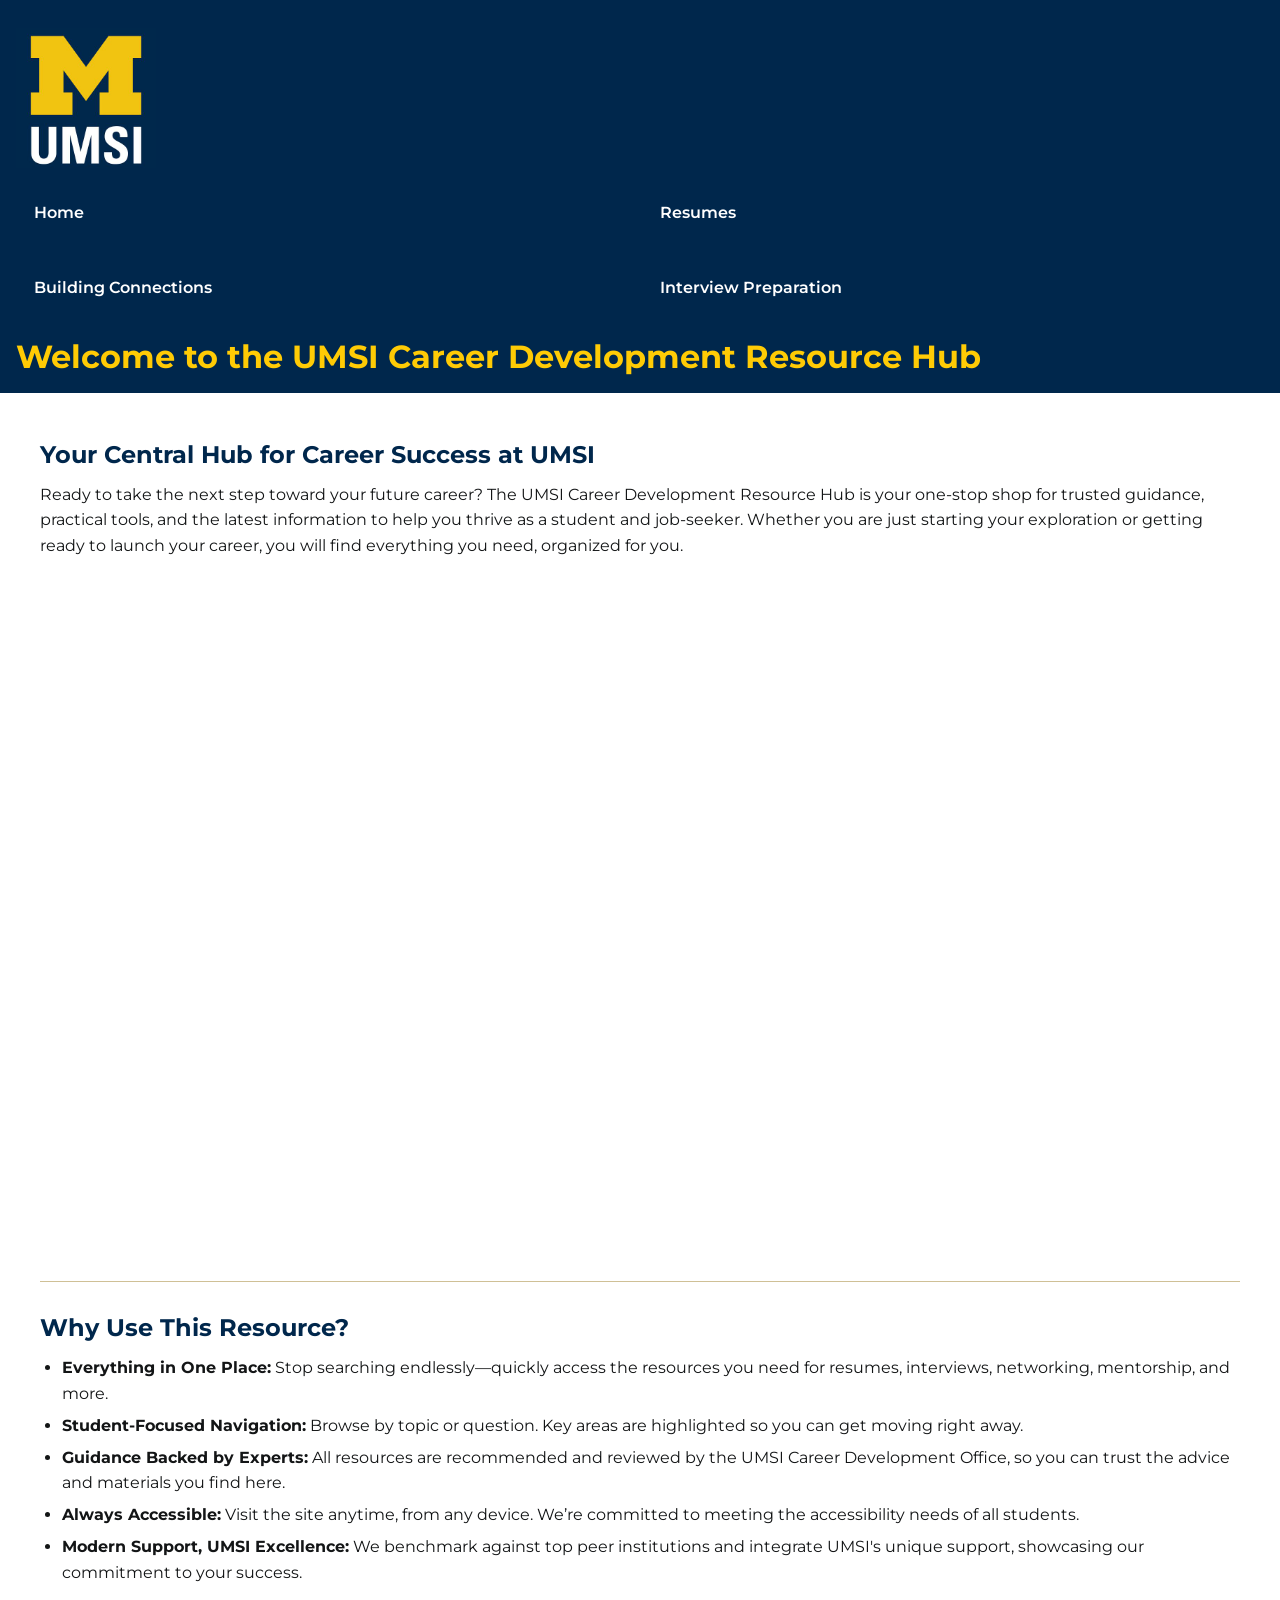
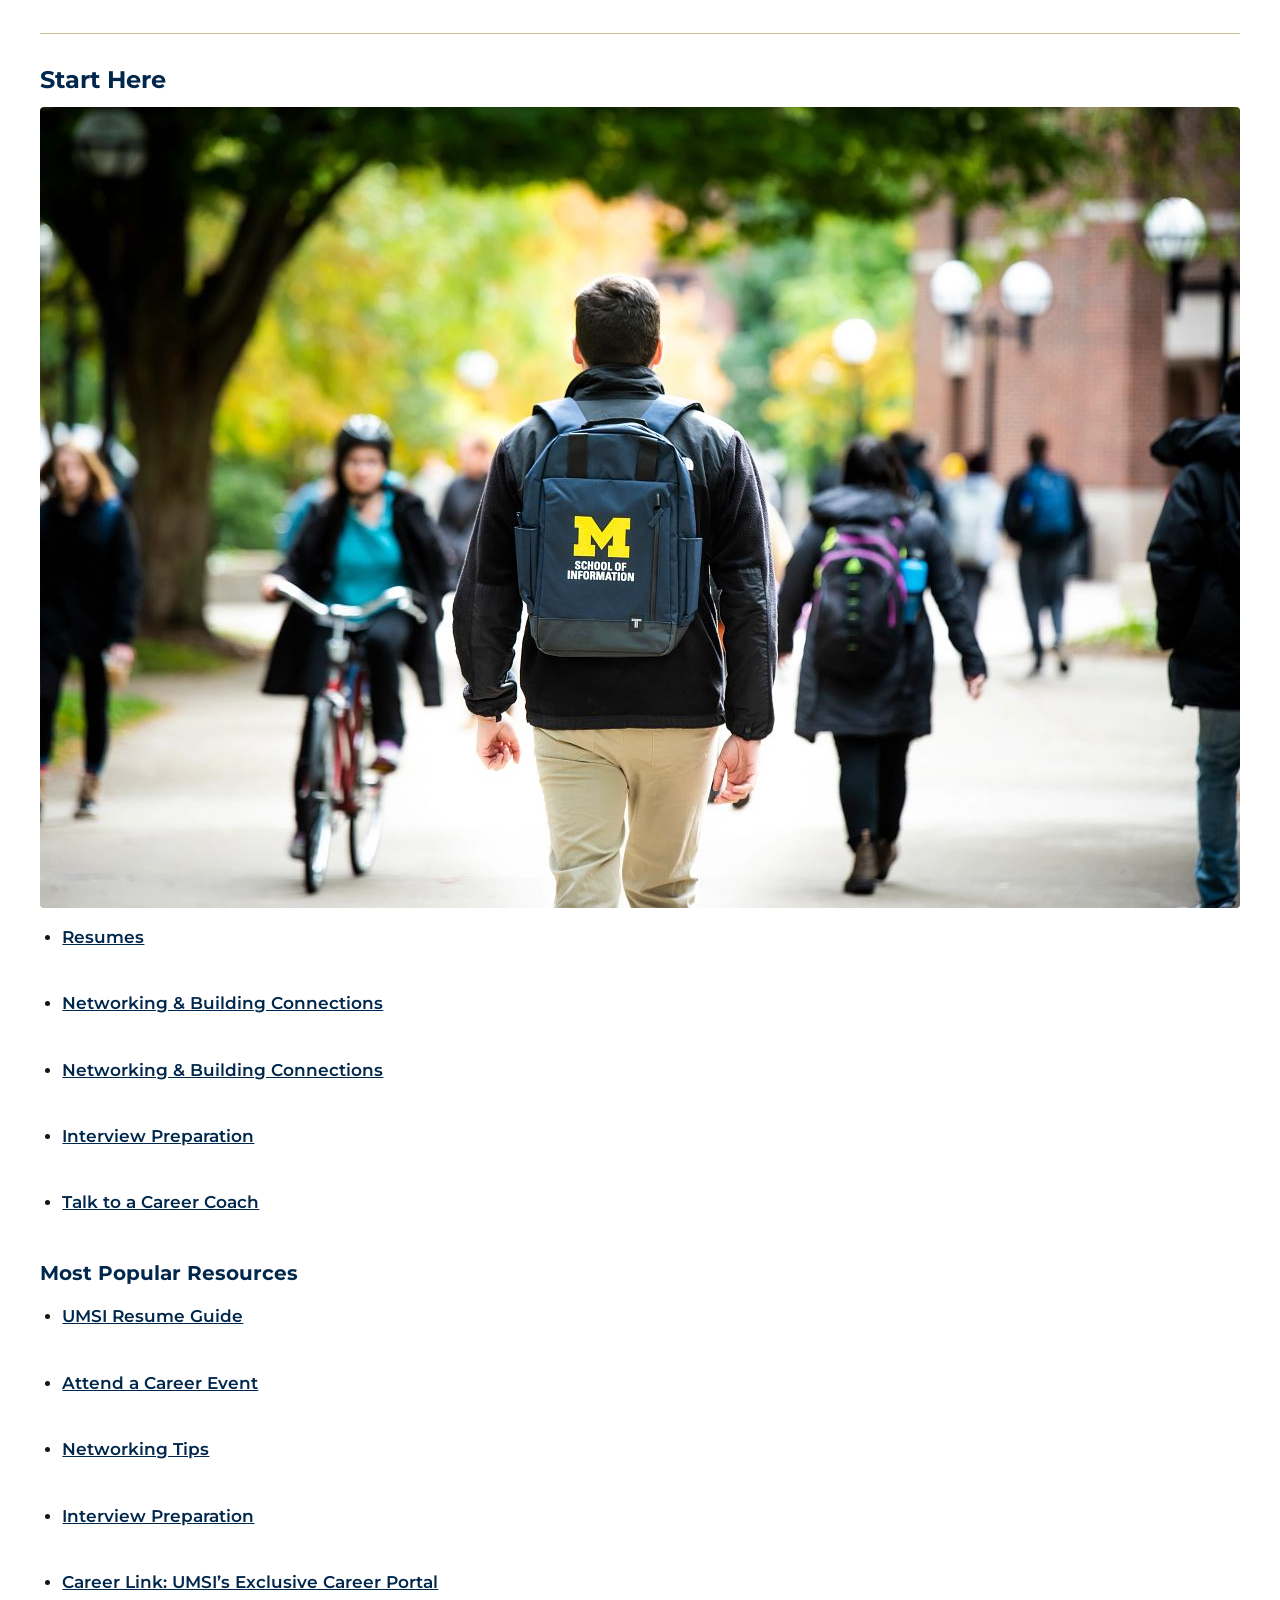
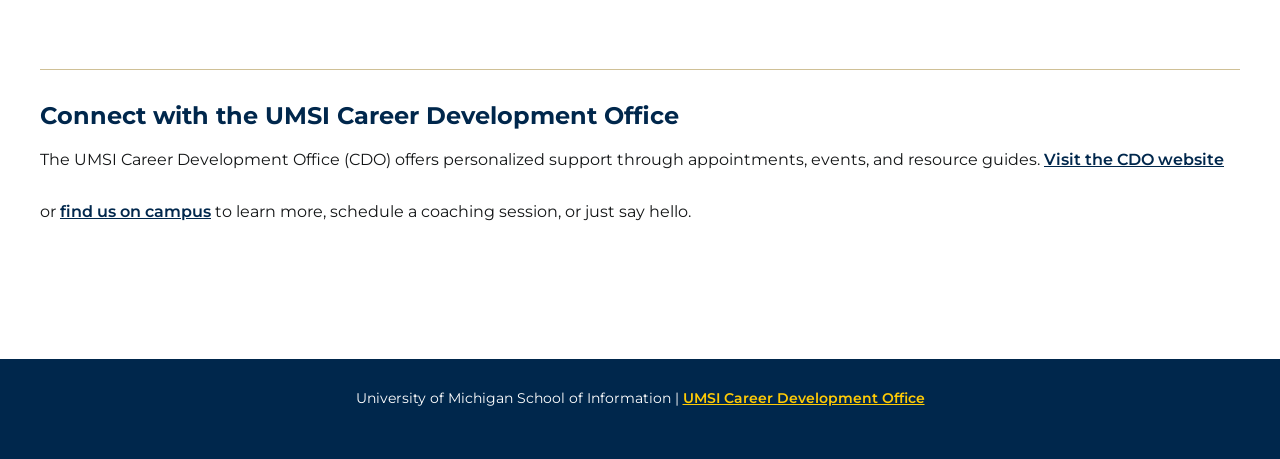
<file: index.html>
<!DOCTYPE html>
<html lang="en">

<head>
  <meta charset="UTF-8">
  <meta name="viewport" content="width=device-width, initial-scale=1.0">
  <link rel="stylesheet" href="css/html5reset.css">
  <link rel="stylesheet" href="css/style.css">
  <title>MSI Career Development Resource Hub</title>
</head>

<body>

  <header>
    <a href="">Skip to Main Content</a>
    <img src="images/UMSI_signature_vertical_informal_solidblue.jpg" alt="UMSI Logo">
    <nav>
      <ul>
        <li><a href="index.html">Home</a></li>
        <li><a href="resume.html">Resumes</a></li>
        <li><a href="network.html">Building Connections</a></li>
        <li><a href="interviews.html">Interview Preparation</a></li>
      </ul>
    </nav>
    <h1>Welcome to the UMSI Career Development Resource Hub</h1>


  </header>
  <main>
    <section>
      <h2>Your Central Hub for Career Success at UMSI</h2>
      <p>
        Ready to take the next step toward your future career? The UMSI Career Development Resource Hub is your one-stop
        shop for trusted guidance, practical tools, and the latest information to help you thrive as a student and
        job-seeker. Whether you are just starting your exploration or getting ready to launch your career, you will find
        everything you need, organized for you.
      </p>
      <iframe width="560" height="315" src="https://www.youtube.com/embed/GSjGeDYJ5Nk?si=qhxJPRTIT___x8hG"
        title="YouTube video player" frameborder="0"
        allow="accelerometer; autoplay; clipboard-write; encrypted-media; gyroscope; picture-in-picture; web-share"
        referrerpolicy="strict-origin-when-cross-origin" allowfullscreen></iframe>
    </section>

    <section>
      <h2>Why Use This Resource?</h2>


      <ul>
        <li><strong>Everything in One Place:</strong> Stop searching endlessly—quickly access the resources you need for
          resumes, interviews, networking, mentorship, and more.</li>
        <li><strong>Student-Focused Navigation:</strong> Browse by topic or question. Key areas are highlighted so you
          can get moving right away.</li>
        <li><strong>Guidance Backed by Experts:</strong> All resources are recommended and reviewed by the UMSI Career
          Development Office, so you can trust the advice and materials you find here.</li>
        <li><strong>Always Accessible:</strong> Visit the site anytime, from any device. We’re committed to meeting the
          accessibility needs of all students.</li>
        <li><strong>Modern Support, UMSI Excellence:</strong> We benchmark against top peer institutions and integrate
          UMSI's unique support, showcasing our commitment to your success.</li>
      </ul>
    </section>
    <section>
      <h2>Start Here</h2>
      <div>
        <img src="images/UMSI_CampusFall_UMSIBackpack_02.jpg"
          alt="A student wears a UMSI backpack in fall on the drag.">
        <ul>
          <li><a href="resume.html">Resumes</a></li>
          <li><a href="network.html">Networking & Building Connections</a></li>
          <li><a href="network.html">Networking & Building Connections</a></li>
          <li><a href="interviews.html">Interview Preparation</a></li>
          <li><a href="https://umich.instructure.com/courses/137916/pages/talk-to-a-career-coach" target="_blank">Talk
              to a Career Coach</a></li>
        </ul>


      </div>
      <div>
        <h3>Most Popular Resources</h3>
        <ul>
          <li><a href="https://docs.google.com/document/d/1_1GfDJyVGIgE82MZjVhuWT_aB_2Hcj1NN62FUCXoR_o/edit?tab=t.0"
              target="_blank">UMSI Resume Guide</a></li>
          <li><a href="https://umich.instructure.com/courses/137916/pages/attend-an-event" target="_blank">Attend a
              Career Event</a></li>
          <li><a href="https://docs.google.com/document/d/18HMt79BU8ovGf9z7_P7No5tuwUS6qHNW5u0sgrepLtE/edit?tab=t.0"
              target="_blank">Networking Tips</a></li>
          <li><a
              href="https://docs.google.com/presentation/d/15n-XqsFEntdbkZz89K-ohf7Or1NnCt5CQNDG-6fh2a0/edit?usp=sharing"
              target="_blank">Interview Preparation</a></li>
          <li><a href="https://si-umich.12twenty.com/Login" target="_blank">Career Link: UMSI’s Exclusive Career
              Portal</a></li>
        </ul>
      </div>
    </section>
    <section>
      <h2>Connect with the UMSI Career Development Office</h2>
      <p>
        The UMSI Career Development Office (CDO) offers personalized support through appointments, events, and resource
        guides. <a href="https://umich.instructure.com/courses/137916" target="_blank">Visit the CDO website</a> or <a
          href="https://www.si.umich.edu/about-umsi/getting-umsi" target="_blank">find us on campus</a> to learn more,
        schedule a coaching session, or just say hello.
      </p>
    </section>

    <!-- Content taken & modified from UMGPT with the prompt, "Write me a webpage of intro content to help meet the following requirements - this is for the home page": and then pasted in the client objectives & project requirements"
        UMGPT. (2025). UMGPT ( GPT-4.1 August 25th version) [Large language model]. -->
  </main>
  <footer>
    <p>University of Michigan School of Information | <a href="https://umich.instructure.com/courses/137916">UMSI Career
        Development Office </a></p>
  </footer>
</body>

</html>
</file>
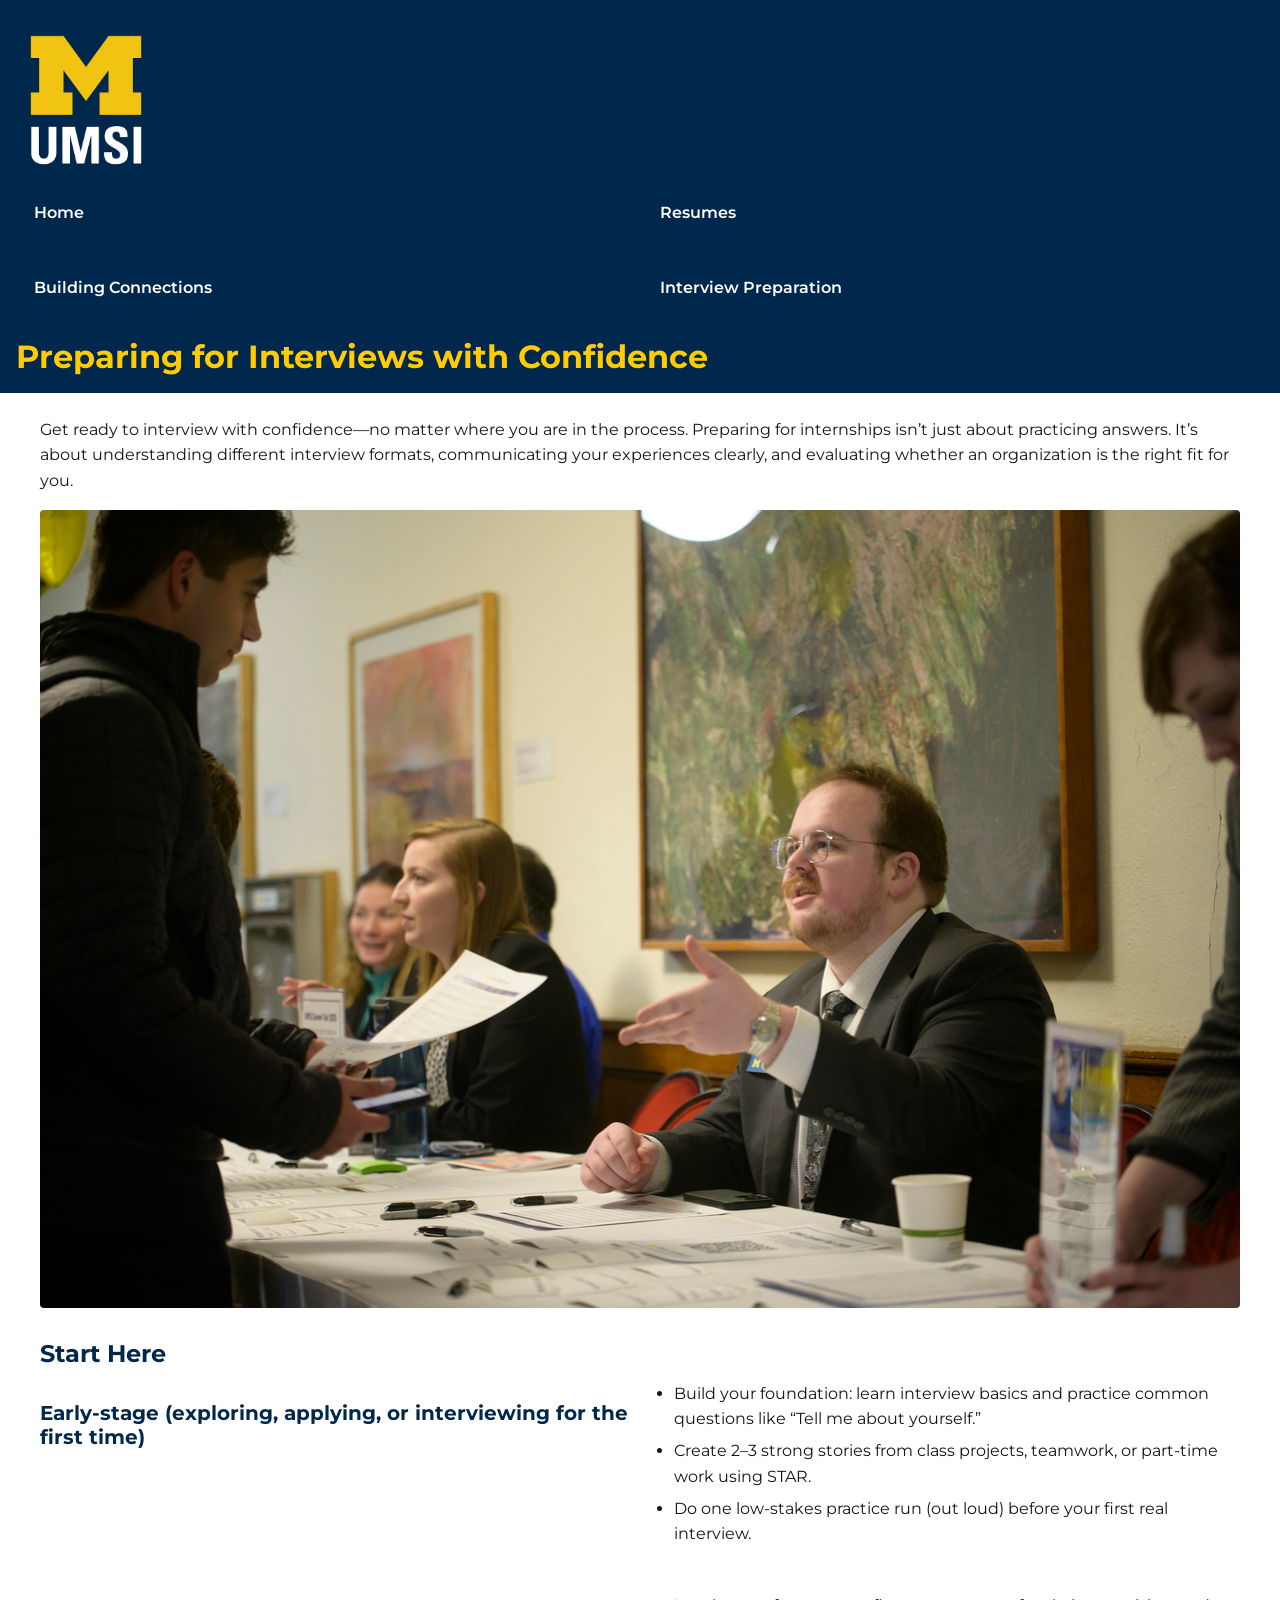
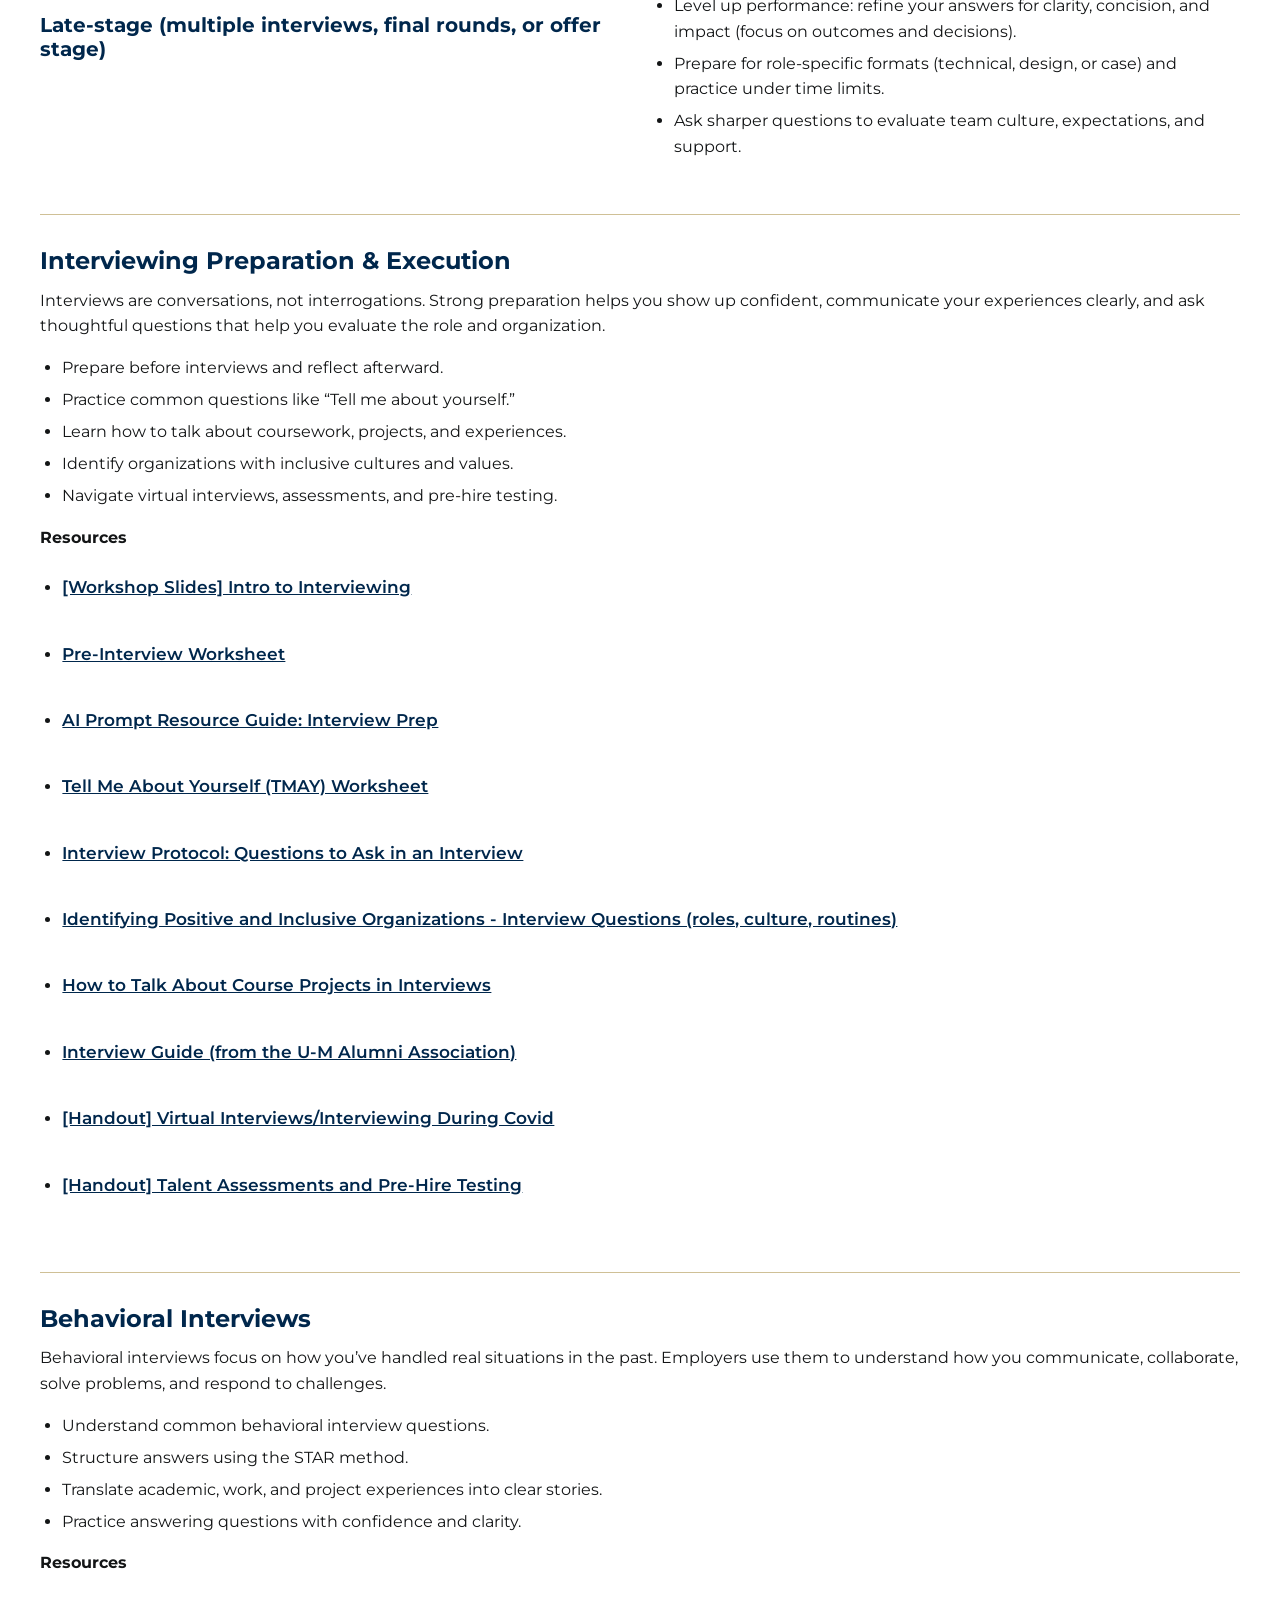
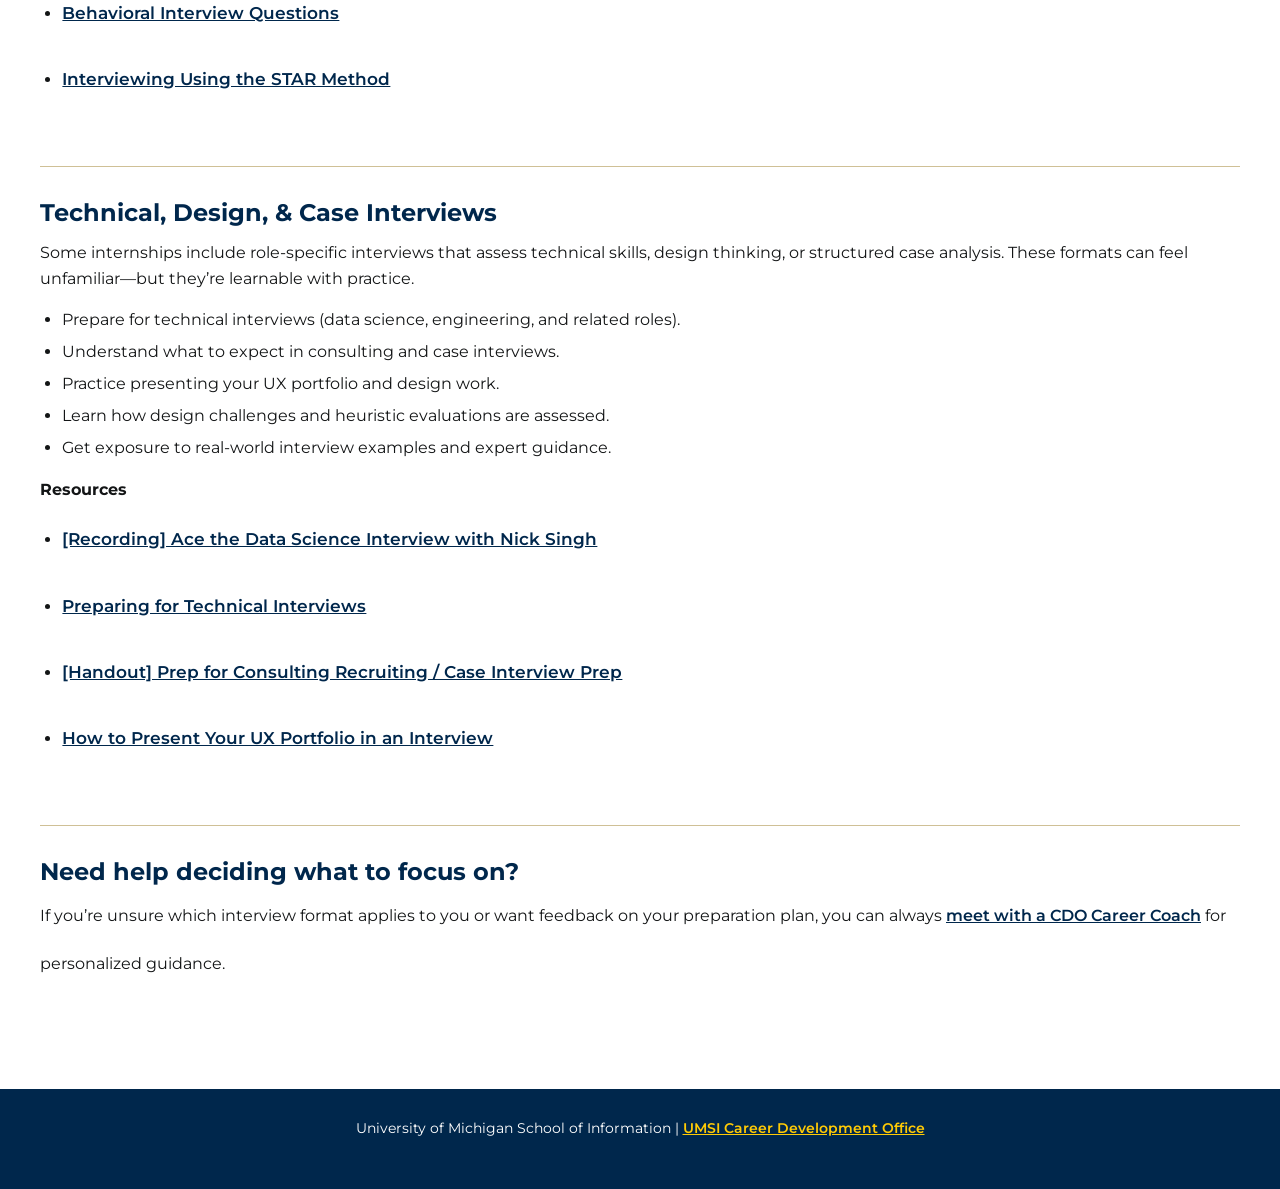
<file: interviews.html>
<!DOCTYPE html>
<html lang="en">

<head>
    <meta charset="UTF-8">
    <meta name="viewport" content="width=device-width, initial-scale=1.0">
    <link rel="stylesheet" href="css/html5reset.css">
    <link rel="stylesheet" href="css/style.css">
    <title>Interview Preparation</title>
</head>

<body>
    <header>
        <a href="">Skip to Main Content</a>
        <img src="images/UMSI_signature_vertical_informal_solidblue.jpg" alt="UMSI Logo">
        <nav>
            <ul>
                <li><a href="index.html">Home</a></li>
                <li><a href="resume.html">Resumes</a></li>
                <li><a href="network.html">Building Connections</a></li>
                <li><a href="interviews.html">Interview Preparation</a></li>
            </ul>
        </nav>
        <h1>Preparing for Interviews with Confidence</h1>

    </header>
    <main>

        <section>
            <p>
                Get ready to interview with confidence—no matter where you are in the process.
                Preparing for internships isn’t just about practicing answers. It’s about understanding
                different interview formats, communicating your experiences clearly, and evaluating
                whether an organization is the right fit for you.
            </p>
            <img src="images/UMSI_CareerFair_Interview.jpg"
                alt="A UMSI student interviews with a recruiter at the UMSI Career Fair">


            <h2>Start Here</h2>
            <div class="two-col-grid">
                <h3>Early-stage (exploring, applying, or interviewing for the first time)</h3>
                <ul>
                    <li>
                        Build your foundation: learn interview basics and practice common questions like
                        “Tell me about yourself.”
                    </li>
                    <li>
                        Create 2–3 strong stories from class projects, teamwork, or part-time work using STAR.
                    </li>
                    <li>
                        Do one low-stakes practice run (out loud) before your first real interview.
                    </li>
                </ul>

                <h3>Late-stage (multiple interviews, final rounds, or offer stage)</h3>
                <ul>
                    <li>
                        Level up performance: refine your answers for clarity, concision, and impact
                        (focus on outcomes and decisions).
                    </li>
                    <li>
                        Prepare for role-specific formats (technical, design, or case) and practice under time limits.
                    </li>
                    <li>
                        Ask sharper questions to evaluate team culture, expectations, and support.
                    </li>
                </ul>
            </div>

        </section>

        <section>
            <h2>Interviewing Preparation &amp; Execution</h2>
            <p>
                Interviews are conversations, not interrogations. Strong preparation helps you show up confident,
                communicate your experiences clearly, and ask thoughtful questions that help you evaluate the role
                and organization.
            </p>

            <ul>
                <li>Prepare before interviews and reflect afterward.</li>
                <li>Practice common questions like “Tell me about yourself.”</li>
                <li>Learn how to talk about coursework, projects, and experiences.</li>
                <li>Identify organizations with inclusive cultures and values.</li>
                <li>Navigate virtual interviews, assessments, and pre-hire testing.</li>
            </ul>

            <p><strong>Resources</strong></p>
            <ul>
                <li><a href="https://docs.google.com/presentation/d/15n-XqsFEntdbkZz89K-ohf7Or1NnCt5CQNDG-6fh2a0/edit?usp=sharing"
                        target="_blank">[Workshop Slides] Intro to Interviewing</a></li>
                <li><a href="https://docs.google.com/document/d/1lqMTo5GGCa-0dabg2LZiW2YWasirj05ymFLrQhkcQ7c/edit?usp=sharing"
                        target="_blank">Pre-Interview Worksheet</a></li>
                <li><a href="https://docs.google.com/document/d/1C-rxX5VcjVH7YjMdHil1VMo9ZdSOHmausOcX61dld-g/edit?usp=sharing"
                        target="_blank">AI Prompt Resource Guide: Interview Prep</a></li>
                <li><a href="https://docs.google.com/document/d/16HY__RHplZMBGhWmM6OavMvXXwiuNMxSPsfGCTIKd-o/edit?usp=share_link"
                        target="_blank">Tell Me About Yourself (TMAY) Worksheet</a></li>
                <li><a href="https://docs.google.com/document/d/1GYuu8djjlM33PGblkjMNc9ZCgFXH0OoktPeLK2Nr7TQ/edit?usp=sharing"
                        target="_blank">Interview Protocol: Questions to Ask in an
                        Interview</a></li>
                <li>
                    <a href="https://docs.google.com/spreadsheets/d/1eQ4OqqxPaah5yOv0kMkLxwrOnKJPVyBjfC79bBfaYTM/edit?usp=sharing"
                        target="_blank">
                        Identifying Positive and Inclusive Organizations - Interview Questions (roles, culture,
                        routines)
                    </a>
                </li>
                <li><a href="https://docs.google.com/presentation/d/1zKegYumYvZG0y5vAWU91py8K_cHfAG3f22DUA2e_H9c/edit?usp=sharing"
                        target="_blank">How to Talk About Course Projects in Interviews</a>
                </li>
                <li><a href="https://alumni.umich.edu/career/career-guides/interview-guide/" target="_blank">Interview
                        Guide (from the U-M Alumni Association)</a>
                </li>
                <li><a href="https://docs.google.com/document/d/10Ew419uLQX5QnHiC0THi94RnlGf8BD4Pvohhz3r_0xo/edit?usp=sharing"
                        target="_blank">[Handout] Virtual Interviews/Interviewing During
                        Covid</a></li>
                <li><a href="https://docs.google.com/document/d/1_DIZ5Zj39oBUgyFPt8twTG0J18LKthZdwOrWG6R5X_M/edit?usp=sharing"
                        target="_blank">[Handout] Talent Assessments and Pre-Hire Testing</a>
                </li>
            </ul>
        </section>

        <section>
            <h2>Behavioral Interviews</h2>
            <p>
                Behavioral interviews focus on how you’ve handled real situations in the past. Employers use them to
                understand how you communicate, collaborate, solve problems, and respond to challenges.
            </p>

            <ul>
                <li>Understand common behavioral interview questions.</li>
                <li>Structure answers using the STAR method.</li>
                <li>Translate academic, work, and project experiences into clear stories.</li>
                <li>Practice answering questions with confidence and clarity.</li>
            </ul>

            <p><strong>Resources</strong></p>
            <ul>
                <li><a href="https://docs.google.com/document/d/1NIjSaf5JhtLFKrXP55yVc2zoriTEwaKTijkJf7SopFw/edit?usp=sharing"
                        target="_blank">Behavioral Interview Questions</a></li>
                <li><a href="https://docs.google.com/document/d/12Bo0JkhD_Hy0ENeECJSTnAcK3OPcQyVbYC8rtqKSOUk/edit?usp=sharing"
                        target="_blank">Interviewing Using the STAR Method</a></li>
            </ul>
        </section>

        <section>
            <h2>Technical, Design, &amp; Case Interviews</h2>
            <p>
                Some internships include role-specific interviews that assess technical skills, design thinking, or
                structured
                case analysis. These formats can feel unfamiliar—but they’re learnable with practice.
            </p>

            <ul>
                <li>Prepare for technical interviews (data science, engineering, and related roles).</li>
                <li>Understand what to expect in consulting and case interviews.</li>
                <li>Practice presenting your UX portfolio and design work.</li>
                <li>Learn how design challenges and heuristic evaluations are assessed.</li>
                <li>Get exposure to real-world interview examples and expert guidance.</li>
            </ul>

            <p><strong>Resources</strong></p>
            <ul>
                <li><a href="https://www.dropbox.com/scl/fi/nx0rgf1edacbedy2nyoq4/Winter-2024_Ace-the-Data-Science-Interview.mp4?rlkey=onhmr7183yd3rxm8yz8w3lxih&dl=0"
                        target="_blank">[Recording] Ace the Data Science Interview with Nick
                        Singh</a></li>
                <li><a href="https://docs.google.com/document/d/1qys4-VL7LVX-8HG-uPVUV0w_G5uKsyQ_cK7ZDsxle4s/edit?usp=sharing"
                        target="_blank">Preparing for Technical Interviews</a></li>
                <li><a href="https://docs.google.com/document/d/1MPPjQ8j2c6LS4XrUXCctXYyoUaS1XJ7PUk6f5sxCVLY/edit?usp=sharing"
                        target="_blank">[Handout] Prep for Consulting Recruiting / Case
                        Interview Prep</a></li>
                <li><a href="https://blog.uxfol.io/ux-portfolio-presentation/" target="_blank">How to Present Your UX
                        Portfolio in an Interview</a>
                </li>
            </ul>
        </section>

        <section>
            <h2>Need help deciding what to focus on?</h2>
            <p>
                If you’re unsure which interview format applies to you or want feedback on your preparation plan,
                you can always <a href="https://umich.instructure.com/courses/137916/pages/talk-to-a-career-coach"
                    target="_blank">meet with a
                    CDO Career Coach</a> for personalized guidance.
            </p>
        </section>

    </main>
    <footer>
        <p>University of Michigan School of Information | <a href="https://umich.instructure.com/courses/137916">UMSI
                Career
                Development Office </a></p>
    </footer>
</body>

</html>
</file>
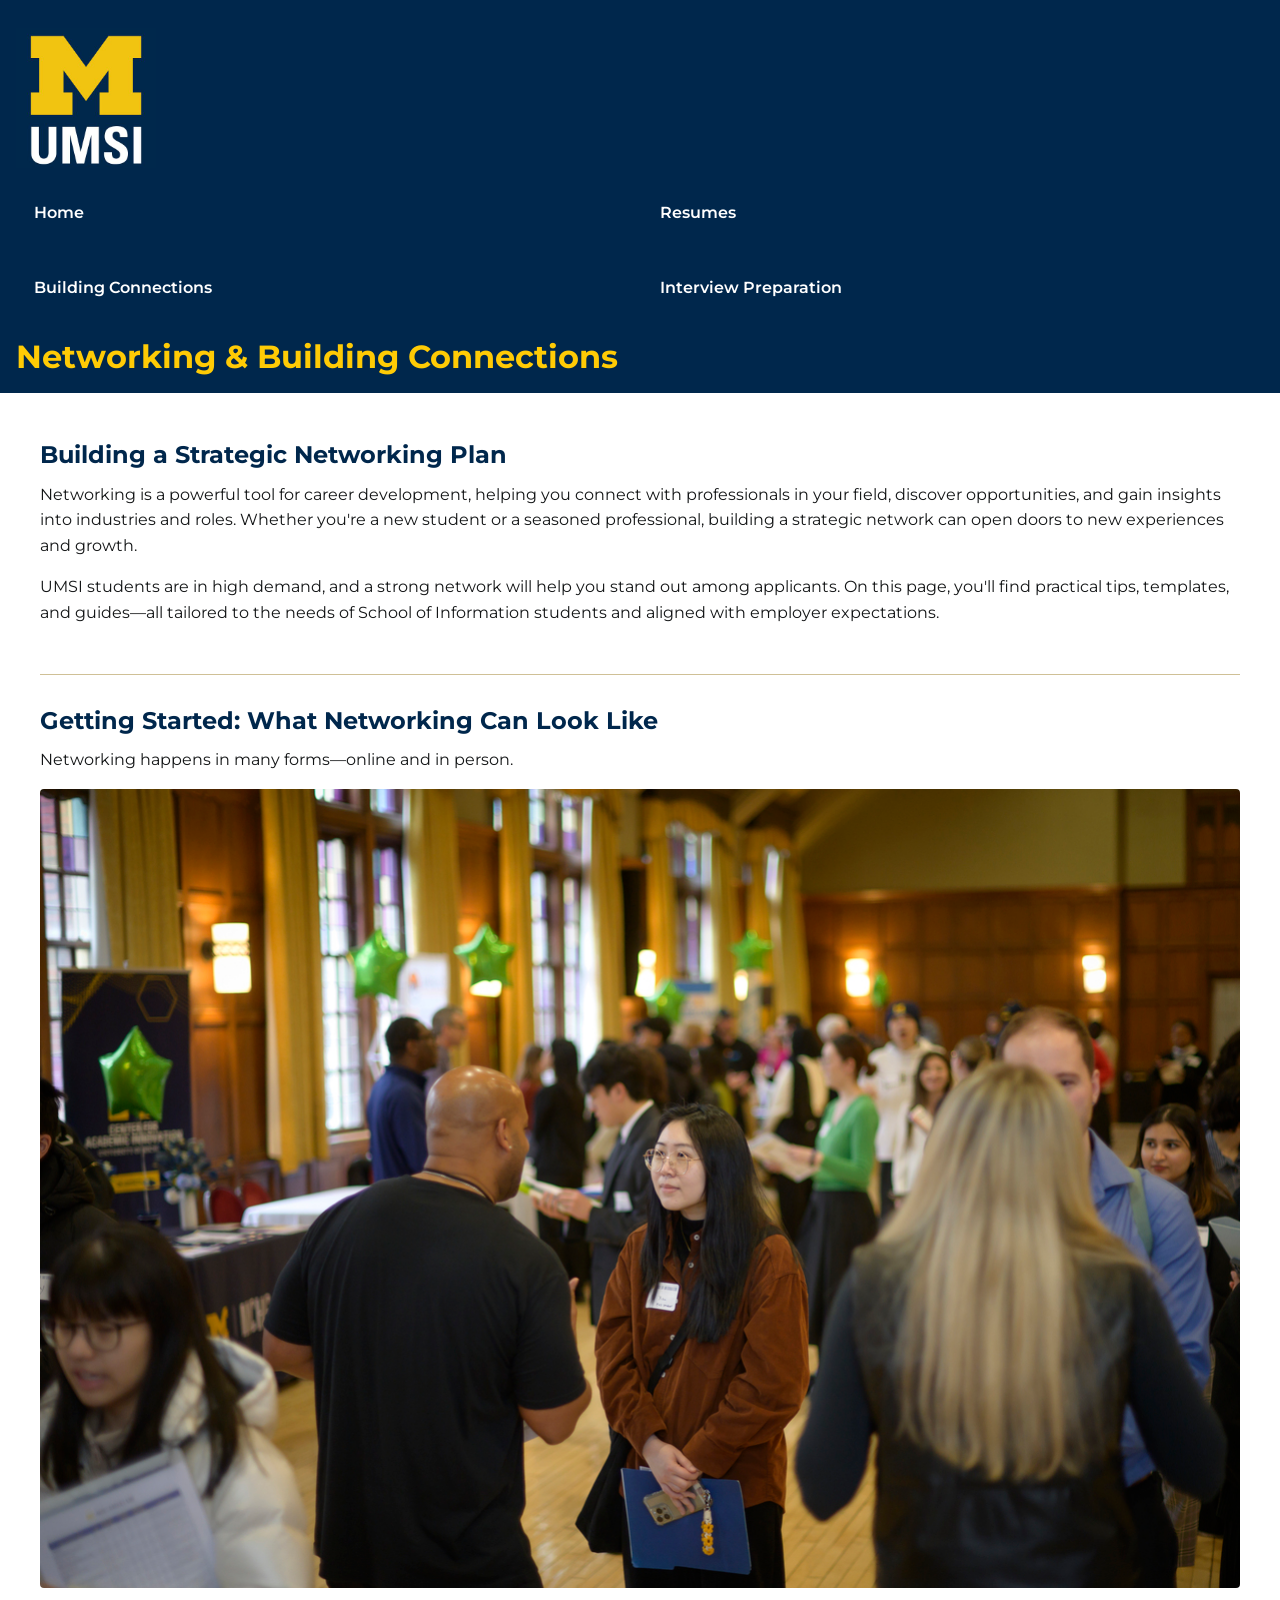
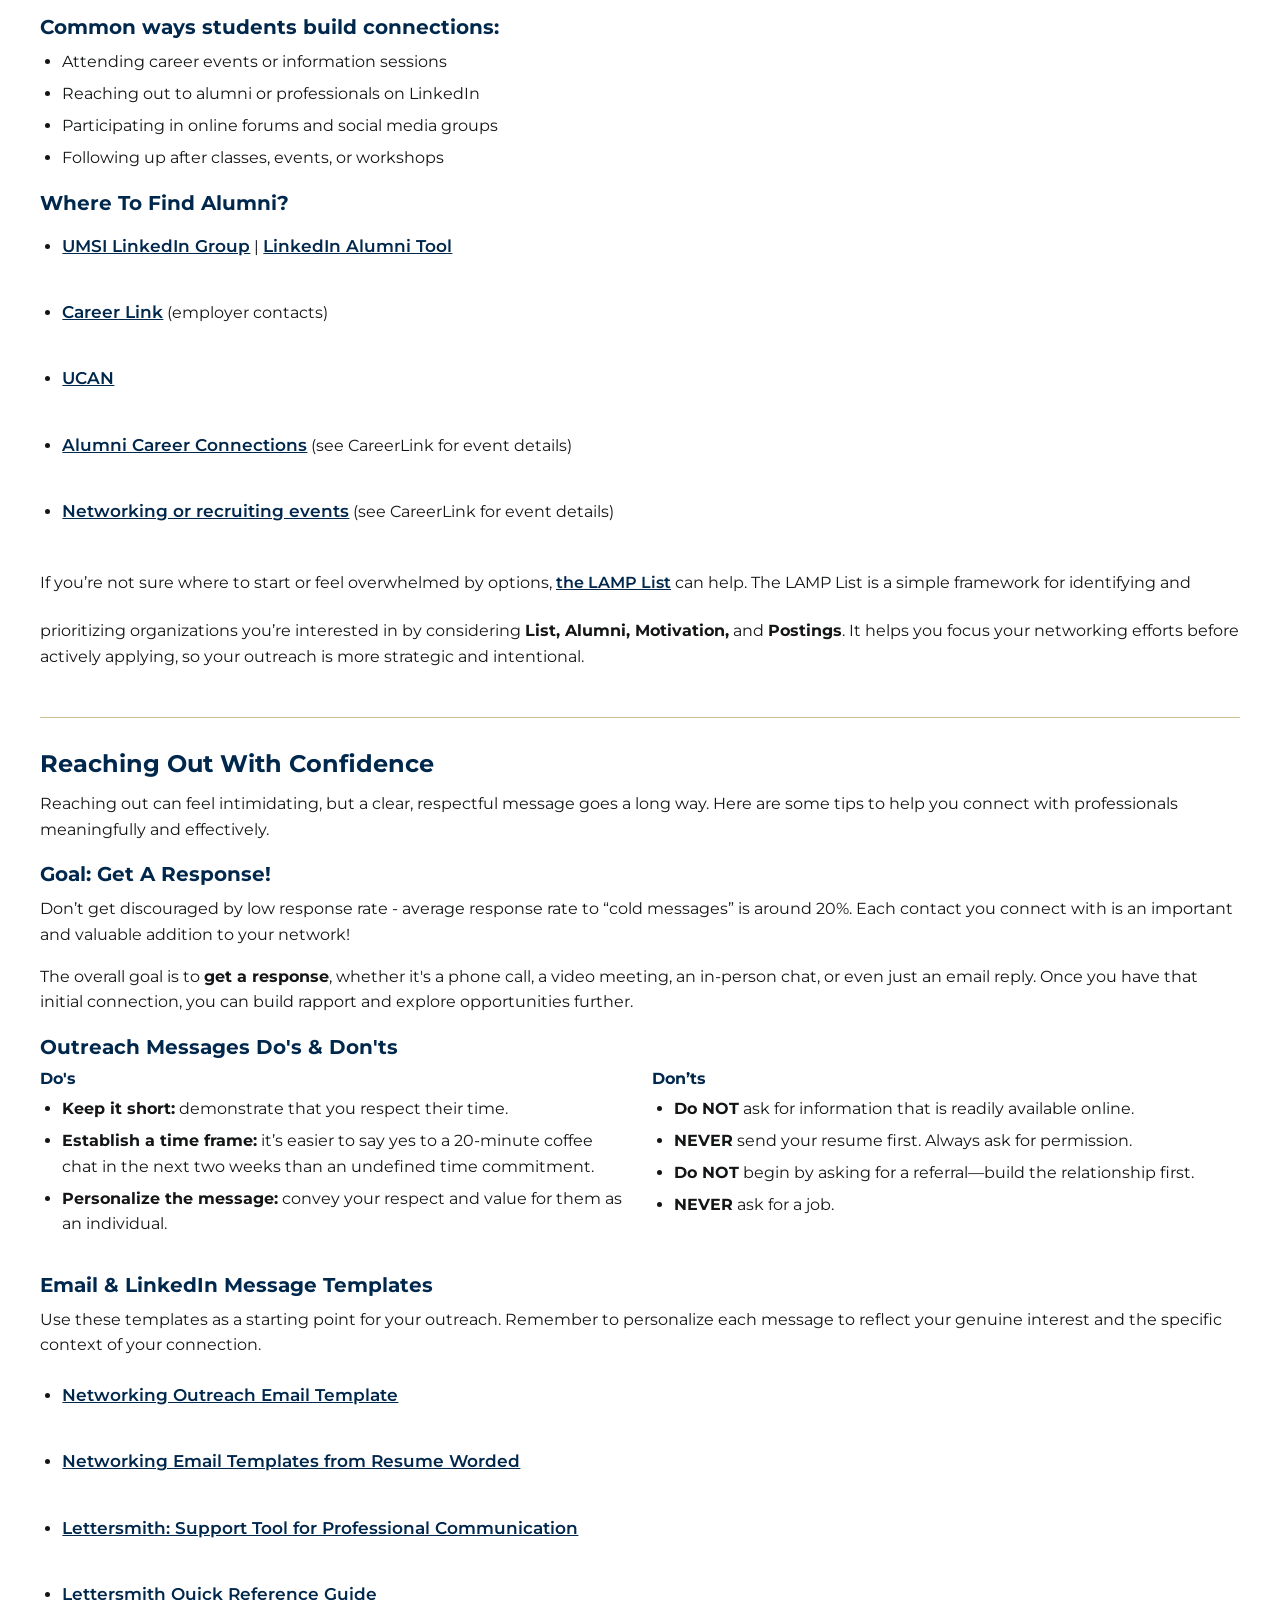
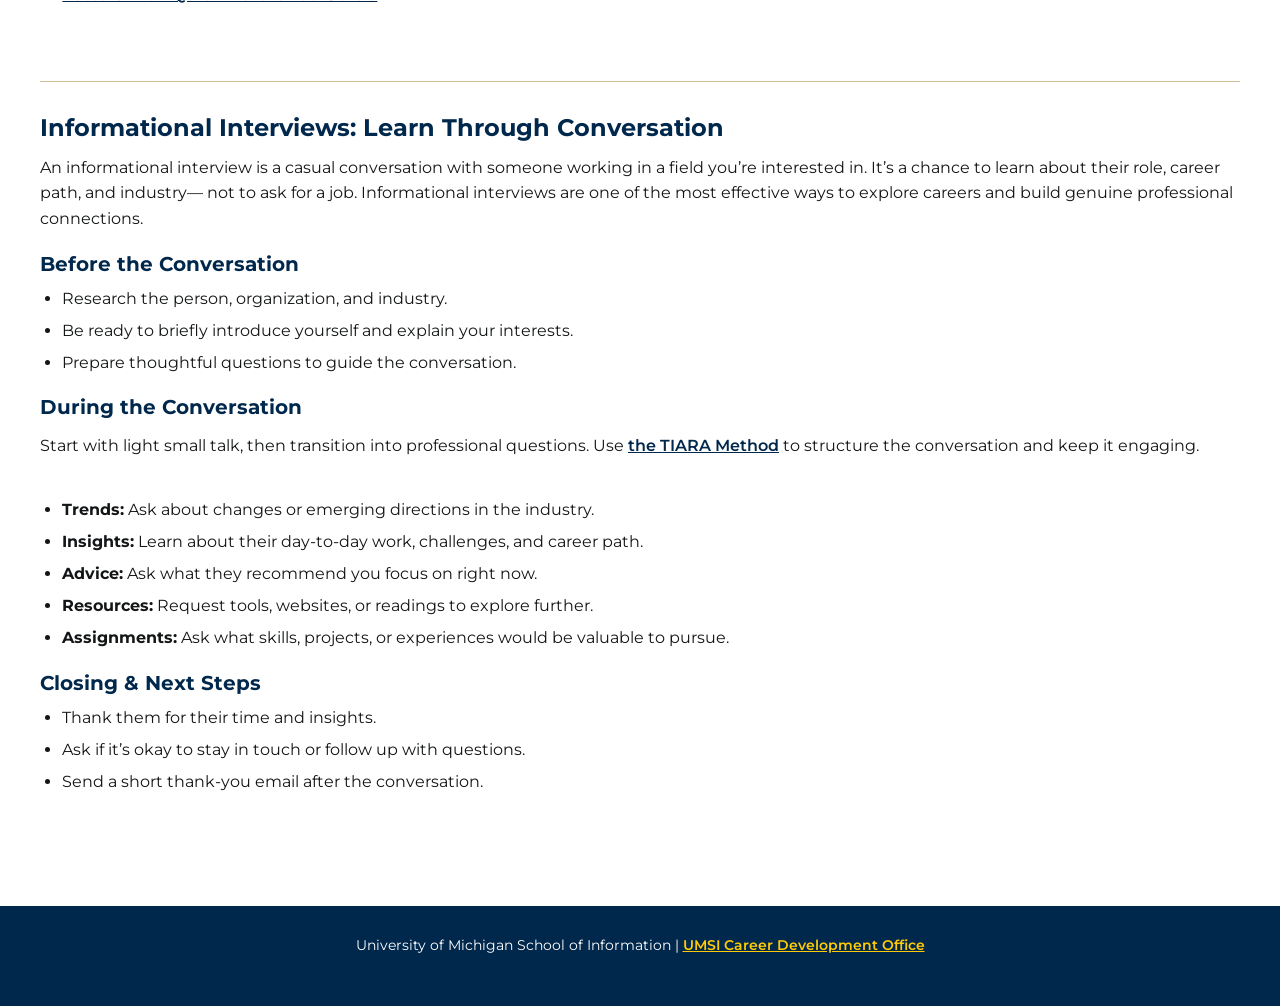
<file: network.html>
<!DOCTYPE html>
<html lang="en">

<head>
    <meta charset="UTF-8">
    <meta name="viewport" content="width=device-width, initial-scale=1.0">
    <link rel="stylesheet" href="css/html5reset.css">
    <link rel="stylesheet" href="css/style.css">
    <title>Building Connections</title>
</head>

<body>
    <header>
        <a href="">Skip to Main Content</a>
        <img src="images/UMSI_signature_vertical_informal_solidblue.jpg" alt="UMSI Logo">
        <nav>
            <ul>
                <li><a href="index.html">Home</a></li>
                <li><a href="resume.html">Resumes</a></li>
                <li><a href="network.html">Building Connections</a></li>
                <li><a href="interviews.html">Interview Preparation</a></li>
            </ul>
        </nav>
        <h1>Networking & Building Connections</h1>

    </header>
    <main>
        <section>
            <h2>Building a Strategic Networking Plan</h2>
            <p>
                Networking is a powerful tool for career development, helping you connect with professionals in your
                field, discover opportunities, and gain insights into industries and roles. Whether you're a new student
                or a seasoned professional, building a strategic network can open doors to new experiences and growth.
            </p>
            <p>
                UMSI students are in high demand, and a strong network will help you stand out among applicants. On this
                page, you'll find practical tips, templates, and guides—all tailored to the needs of School of
                Information students and aligned with employer expectations.
            </p>
        </section>

        <section>
            <h2>Getting Started: What Networking Can Look Like</h2>
            <p>Networking happens in many forms—online and in person.</p>
            <img src="images/UMSI_CareerFair_Networking.jpg"
                alt="Students networking with recruiters at UMSI Career Fair">
            <h3>Common ways students build connections:</h3>
            <ul>
                <li>Attending career events or information sessions</li>
                <li>Reaching out to alumni or professionals on LinkedIn</li>
                <li>Participating in online forums and social media groups</li>
                <li>Following up after classes, events, or workshops</li>
            </ul>
            <h3>Where To Find Alumni?</h3>
            <ul>
                <li><a href="https://www.linkedin.com/groups/2649/" target="_blank">UMSI LinkedIn Group</a> | <a
                        href="https://www.linkedin.com/school/university-of-michigan---school-of-information/people/"
                        target="_blank">
                        LinkedIn Alumni Tool</a></li>
                <li><a href="https://si-umich.12twenty.com/Login" target="_blank">Career Link</a> <span>(employer
                        contacts)</span></li>
                <li><a href="https://umich.peoplegrove.com/hub/ucan/home" target="_blank">UCAN</a></li>
                <li><a href="https://si-umich.12twenty.com/Login" target="_blank">Alumni Career Connections</a>
                    <span>(see CareerLink for event details)</span>
                </li>
                <li><a href="https://si-umich.12twenty.com/Login" target="_blank">Networking or recruiting events</a>
                    <span>(see CareerLink for event details)</span>
                </li>
            </ul>
            <p>
                If you’re not sure where to start or feel overwhelmed by options,
                <strong><a
                        href="https://docs.google.com/document/d/18HMt79BU8ovGf9z7_P7No5tuwUS6qHNW5u0sgrepLtE/edit?usp=sharing"
                        target="_blank">the LAMP List</a></strong> can help. The LAMP List is a simple framework for
                identifying and prioritizing organizations you’re interested in by considering
                <strong>List, Alumni, Motivation,</strong> and <strong>Postings</strong>.
                It helps you focus your networking efforts before actively applying, so your
                outreach is more strategic and intentional.
            </p>

        </section>
        <section>
            <h2>Reaching Out With Confidence</h2>
            <p>
                Reaching out can feel intimidating, but a clear, respectful message goes a long way. Here are some
                tips to help you connect with professionals meaningfully and effectively.</p>
            <h3>Goal: Get A Response!</h3>
            <p>Don’t get discouraged by low response rate - average response rate to “cold messages” is around 20%. Each
                contact you connect with is an important and valuable addition to your network!
            </p>
            <p>The overall goal is to <strong>get a response</strong>, whether it's a phone call, a video meeting, an
                in-person chat, or
                even just an email reply. Once you have that initial connection, you can build rapport and explore
                opportunities further.
            </p>
            <h3>Outreach Messages Do's & Don'ts</h3>
            <div class="two-col-grid">
                <div>
                    <h4>Do's</h4>
                    <ul>
                        <li>
                            <strong>Keep it short:</strong>
                            demonstrate that you respect their time.
                        </li>
                        <li>
                            <strong>Establish a time frame:</strong>
                            it’s easier to say yes to a 20-minute coffee chat in the next two weeks
                            than an undefined time commitment.
                        </li>
                        <li>
                            <strong>Personalize the message:</strong>
                            convey your respect and value for them as an individual.
                        </li>
                    </ul>
                </div>

                <div>
                    <h4>Don’ts</h4>
                    <ul>
                        <li>
                            <strong>Do NOT</strong> ask for information that is readily available online.
                        </li>
                        <li>
                            <strong>NEVER</strong> send your resume first. Always ask for permission.
                        </li>
                        <li>
                            <strong>Do NOT</strong> begin by asking for a referral—build the relationship first.
                        </li>
                        <li>
                            <strong>NEVER</strong> ask for a job.
                        </li>
                    </ul>
                </div>
            </div>

            <h3>Email & LinkedIn Message Templates</h3>
            <p>Use these templates as a starting point for your outreach. Remember to personalize each message to
                reflect your genuine interest and the specific context of your connection.</p>
            <ul>
                <li><a href="https://docs.google.com/document/d/1cwq2KtdKQbO-tICHKUyKRA3QY4_3VJ8NLC2kwPBY4dI/edit?usp=sharing"
                        target="_blank">Networking Outreach Email Template</a></li>
                <li><a href="https://resumeworded.com/networking-email-templates/" target="_blank">Networking Email
                        Templates from Resume Worded</a></li>
                <li><a href="https://www.youtube.com/watch?v=9IDVnvOd8cY" target="_blank">Lettersmith: Support Tool for
                        Professional Communication</a></li>
                <li><a href="https://docs.google.com/document/d/1XbQsIwQ8zbqqqeFeZmrAvsHuBd9ppSoyL_Ty7Fe0TGA/edit?usp=sharing"
                        target="_blank">Lettersmith Quick Reference Guide</a></li>
            </ul>
        </section>

        <section>
            <h2>Informational Interviews: Learn Through Conversation</h2>
            <p>An informational interview is a casual conversation with someone working in a field
                you’re interested in. It’s a chance to learn about their role, career path, and industry—
                not to ask for a job. Informational interviews are one of the most effective ways to explore
                careers and build genuine professional connections.</p>
            <h3>Before the Conversation</h3>
            <ul>
                <li>Research the person, organization, and industry.</li>
                <li>Be ready to briefly introduce yourself and explain your interests.</li>
                <li>Prepare thoughtful questions to guide the conversation.</li>
            </ul>

            <h3>During the Conversation</h3>
            <p>
                Start with light small talk, then transition into professional questions.
                Use <strong><a
                        href="https://docs.google.com/presentation/d/1QR0UA8V4d_hjHuayVbzF5_bx8d_8m3Ohvx9e5SiBodg/edit?usp=sharing"
                        target="_blank">the TIARA Method</a></strong> to structure the conversation and keep
                it engaging.
            </p>

            <ul>
                <li>
                    <strong>Trends:</strong> Ask about changes or emerging directions in the industry.
                </li>
                <li>
                    <strong>Insights:</strong> Learn about their day-to-day work, challenges, and career path.
                </li>
                <li>
                    <strong>Advice:</strong> Ask what they recommend you focus on right now.
                </li>
                <li>
                    <strong>Resources:</strong> Request tools, websites, or readings to explore further.
                </li>
                <li>
                    <strong>Assignments:</strong> Ask what skills, projects, or experiences would be valuable to pursue.
                </li>
            </ul>

            <h3>Closing & Next Steps</h3>
            <ul>
                <li>Thank them for their time and insights.</li>
                <li>Ask if it’s okay to stay in touch or follow up with questions.</li>
                <li>Send a short thank-you email after the conversation.</li>
            </ul>

        </section>

    </main>
    <footer>
        <p>University of Michigan School of Information | <a href="https://umich.instructure.com/courses/137916">UMSI
                Career
                Development Office </a></p>
    </footer>

</body>

</html>
</file>
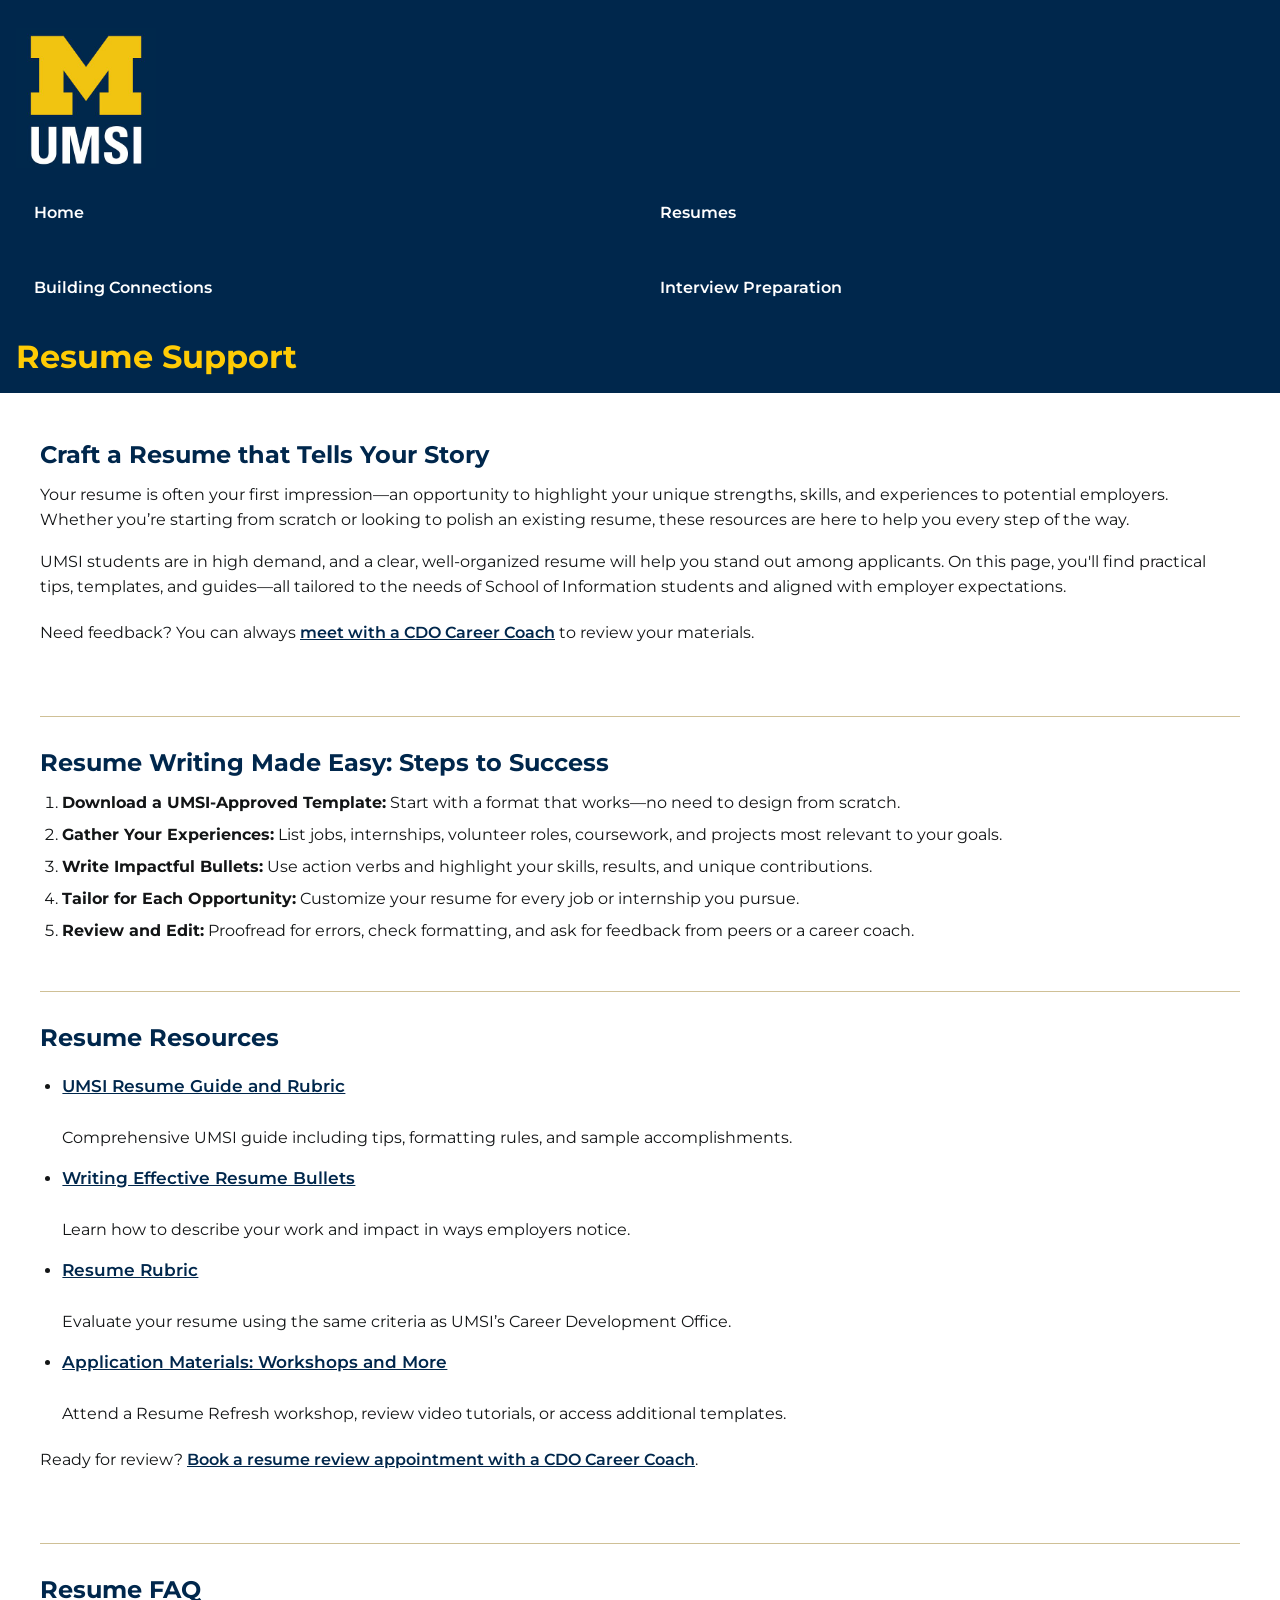
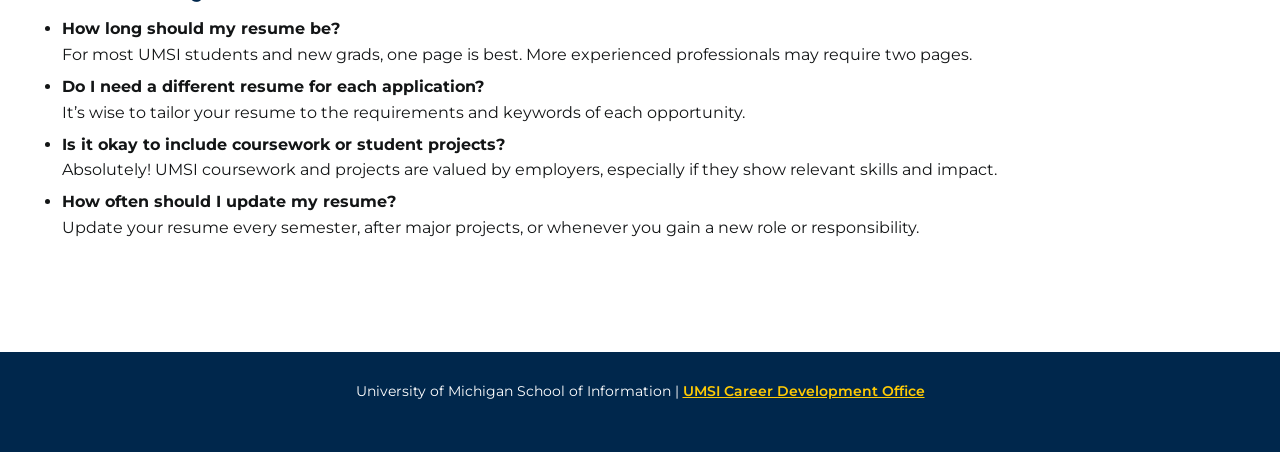
<file: resume.html>
<!DOCTYPE html>
<html lang="en">

<head>
  <meta charset="UTF-8">
  <meta name="viewport" content="width=device-width, initial-scale=1.0">
  <link rel="stylesheet" href="css/html5reset.css">
  <link rel="stylesheet" href="css/style.css">
  <title>Resumes</title>
</head>

<body>

  <header>
    <a href="">Skip to Main Content</a>
    <img src="images/UMSI_signature_vertical_informal_solidblue.jpg" alt="UMSI Logo">
    <nav>
      <ul>
        <li><a href="index.html">Home</a></li>
        <li><a href="resume.html">Resumes</a></li>
        <li><a href="network.html">Building Connections</a></li>
        <li><a href="interviews.html">Interview Preparation</a></li>
      </ul>
    </nav>
    <h1>Resume Support</h1>

  </header>
  <main>

    <section>
      <h2>Craft a Resume that Tells Your Story</h2>
      <p>
        Your resume is often your first impression—an opportunity to highlight your unique strengths, skills, and
        experiences to potential employers. Whether you’re starting from scratch or looking to polish an existing
        resume, these resources are here to help you every step of the way.
      </p>
      <p>
        UMSI students are in high demand, and a clear, well-organized resume will help you stand out among applicants.
        On this page, you'll find practical tips, templates, and guides—all tailored to the needs of School of
        Information students and aligned with employer expectations.
      </p>
      <p>
        Need feedback? You can always <a
          href="https://umich.instructure.com/courses/137916/pages/talk-to-a-career-coach" target="_blank">meet with a
          CDO Career Coach</a> to review your materials.
      </p>
    </section>

    <section>
      <h2>Resume Writing Made Easy: Steps to Success</h2>
      <ol>
        <li><strong>Download a UMSI-Approved Template:</strong> Start with a format that works—no need to design from
          scratch.</li>
        <li><strong>Gather Your Experiences:</strong> List jobs, internships, volunteer roles, coursework, and projects
          most relevant to your goals.</li>
        <li><strong>Write Impactful Bullets:</strong> Use action verbs and highlight your skills, results, and unique
          contributions.</li>
        <li><strong>Tailor for Each Opportunity:</strong> Customize your resume for every job or internship you pursue.
        </li>
        <li><strong>Review and Edit:</strong> Proofread for errors, check formatting, and ask for feedback from peers or
          a career coach.</li>
      </ol>
    </section>

    <section>
      <h2>Resume Resources</h2>
      <ul>
        <li>
          <a href="https://docs.google.com/document/d/1_1GfDJyVGIgE82MZjVhuWT_aB_2Hcj1NN62FUCXoR_o/edit?tab=t.0"
            target="_blank">
            UMSI Resume Guide and Rubric
          </a> <br>
          Comprehensive UMSI guide including tips, formatting rules, and sample accomplishments.
        </li>
        <li>
          <a href="https://docs.google.com/document/d/1-EVZYH_Fic4mfLVGOXyHTSeRwBWmmi2WHSgGDLGGPEs/edit?tab=t.0"
            target="_blank">
            Writing Effective Resume Bullets
          </a> <br>
          Learn how to describe your work and impact in ways employers notice.
        </li>
        <li>
          <a href="https://docs.google.com/document/d/1vJMfgw9nwpHN9Sy0L0RP0aNBbaDSsiLPc2vy-doac6s/edit?tab=t.0"
            target="_blank">
            Resume Rubric
          </a> <br>
          Evaluate your resume using the same criteria as UMSI’s Career Development Office.
        </li>
        <li>
          <a href="https://docs.google.com/document/d/1vJMfgw9nwpHN9Sy0L0RP0aNBbaDSsiLPc2vy-doac6s/edit?tab=t.0"
            target="_blank">
            Application Materials: Workshops and More
          </a> <br>
          Attend a Resume Refresh workshop, review video tutorials, or access additional templates.
        </li>
      </ul>
      <p>
        Ready for review? <a href="https://umich.instructure.com/courses/137916/pages/talk-to-a-career-coach"
          target="_blank">Book a resume review appointment with a CDO Career Coach</a>.
      </p>
    </section>

    <section>
      <h2>Resume FAQ</h2>
      <ul>
        <li>
          <strong>How long should my resume be?</strong><br>
          For most UMSI students and new grads, one page is best. More experienced professionals may require two pages.
        </li>
        <li>
          <strong>Do I need a different resume for each application?</strong><br>
          It’s wise to tailor your resume to the requirements and keywords of each opportunity.
        </li>
        <li>
          <strong>Is it okay to include coursework or student projects?</strong><br>
          Absolutely! UMSI coursework and projects are valued by employers, especially if they show relevant skills and
          impact.
        </li>
        <li>
          <strong>How often should I update my resume?</strong><br>
          Update your resume every semester, after major projects, or whenever you gain a new role or responsibility.
        </li>
      </ul>
    </section>

    <div></div>
    <div></div>
    <div></div>
    <div></div>
  </main>
  <footer>
    <p>University of Michigan School of Information | <a href="https://umich.instructure.com/courses/137916">UMSI Career
        Development Office </a></p>
  </footer>

</body>

</html>
</file>
<file: css/style.css>
/* UM Brand Tokens ───────────────────────────────────────── */
/* # The UM Brand Tokens section was generated with Claude (Anthropic), March 9, 2026. Prompt: 'Follow the UM Style Guide PDF and create css code I can use throughout the entire stylesheet.' */

@import url('https://fonts.googleapis.com/css2?family=Montserrat:wght@400;600;700&family=Merriweather:wght@400;700&display=swap');

:root {
    --um-blue: #00274C;
    --um-maize: #FFCB05;
    --um-white: #FFFFFF;
    --um-puma-black: #131516;
    --um-ash: #989C97;
    --um-tan: #CFC096;
    --um-teal: #00B2A9;
    --um-red: #9A3324;

    --font-sans: 'Montserrat', sans-serif;
    --font-serif: 'Merriweather', serif;

    --radius: 4px;
    --max-w: 1200px;
    --gap: 1.5rem;
}

/* Base Styles ───────────────────────────────────────────── */

body {
    font-family: var(--font-sans);
    font-size: 1rem;
    line-height: 1.6;
    color: var(--um-puma-black);
    background: var(--um-white);
}

a {
    color: var(--um-blue);
    text-decoration: underline;
}

a:hover,
a:focus {
    color: var(--um-red);
}

/* Skip to Main Content ──────────────────────────────────── */
header>a:first-child {
    position: absolute;
    top: -100%;
    left: 1rem;
    background: var(--um-maize);
    color: var(--um-blue);
    font-weight: 700;
    padding: 0.75rem 1.25rem;
    border-radius: var(--radius);
    text-decoration: none;
    z-index: 9999;
    transition: top 0.2s;
}

header>a:first-child:focus {
    top: 1rem;
}

/* Typography ────────────────────────────────────────────── */
h1,
h2,
h3,
h4 {
    font-family: var(--font-sans);
    font-weight: 700;
    line-height: 1.2;
    color: var(--um-blue);
    margin-bottom: 0.5em;
}

h1 {
    font-size: 2rem;
}

h2 {
    font-size: 1.5rem;
    margin-top: 1.5rem;
}

h3 {
    font-size: 1.25rem;
    margin-top: 1.25rem;
}

h4 {
    font-size: 1rem;
}

p {
    margin-bottom: 1rem;
}

ul,
ol {
    padding-left: 1.4rem;
    margin-bottom: 1rem;
}

li {
    margin-bottom: 0.4rem;
}

strong {
    font-weight: 700;
}

/* HEADER — Mobile ──────────────────────── */
header {
    background: var(--um-blue);
    color: var(--um-white);
    padding: 1rem;
    position: relative;
    display: grid;
    grid-template-columns: 1fr;
    grid-template-rows: auto auto auto auto;
    row-gap: 0.75rem;
}

header>a:first-child {
    grid-row: 1;
}

header img {
    grid-row: 2;
    width: 140px;
}


nav {
    grid-row: 3;
}

header h1 {
    grid-row: 4;
    color: var(--um-maize);
    font-size: 2rem;
    margin: 0;
}

/* NAVIGATION — Mobile ────────────────────────── */
nav ul {
    list-style: none;
    padding: 0;
    margin: 0;
    display: grid;
    grid-template-columns: repeat(2, 1fr);
    gap: 0.25rem;
}

nav ul li a {
    display: grid;
    align-items: center;
    color: var(--um-white);
    text-decoration: none;
    font-weight: 600;
    font-size: 1rem;
    padding: 0.65rem 0.9rem;
    border-radius: var(--radius);
    border-left: 4px solid transparent;
    min-height: 44px;
}

nav ul li a:hover,
nav ul li a:focus {
    background: rgba(255, 203, 5, 0.15);
    border-left-color: var(--um-maize);
    color: var(--um-maize);
    outline: 2px solid var(--um-maize);
    outline-offset: 2px;
}

nav ul li a.active,
nav ul li a[aria-current="page"] {
    background: var(--um-maize);
    color: var(--um-blue);
    border-left-color: var(--um-maize);
    font-weight: 700;
}

/* MAIN ──────────────────────────────────────────────────── */
main {
    padding: 1.5rem 1rem 2rem;
    max-width: var(--max-w);
    margin-inline: auto;
}

/* SECTIONS ──────────────────────────────────────────────── */
section {
    margin-bottom: 2rem;
    padding-bottom: 2rem;
    border-bottom: 1px solid var(--um-tan);
}

section:last-of-type {
    border-bottom: none;
}

/* IMAGES IN SECTIONS ─────────────────────────────────────── */
section img {
    width: 100%;
    max-width: 100%;
    height: auto;
    border: none;
    border-radius: var(--radius);
}

/* IFRAME / VIDEO ────────────────────────────────────────── */
iframe {
    width: 100%;
    aspect-ratio: 16 / 9;
    height: auto;
    border: none;
    border-radius: var(--radius);
    display: block;
}

/* RESOURCE LINK LISTS ─────────────────────────────────────── */
section ul li a {
    font-weight: 600;
    font-size: 1.05rem;
    padding: 0.5rem 0;
    display: inline-block;
    min-height: 44px;
}

/* CTA LINKS ──────────────────────────────────── */
section p a {
    font-weight: 600;
    min-height: 44px;
    display: inline-block;
    padding: 0.25rem 0;
}

/* TWO-COLUMN GRID ────────────────────────────────────────── */
/* Used for: Early/Late stage (interviews.html)              */
/*           Do's & Don'ts (network.html)                    */
.two-col-grid {
    display: grid;
    grid-template-columns: repeat(2, 1fr);
    gap: var(--gap);
}

/* FOOTER ────────────────────────────────────────────────── */
footer {
    background: var(--um-blue);
    color: var(--um-white);
    padding: 1.5rem 1rem;
    display: grid;
    grid-template-columns: 1fr;
    justify-items: center;
}

footer p {
    margin: 0;
    font-size: 0.9rem;
    line-height: 1.6;
}

footer a {
    color: var(--um-maize);
    font-weight: 600;
    text-decoration: underline;
    min-height: 44px;
    display: inline-block;
    padding: 0.25rem 0;
}

footer a:hover,
footer a:focus {
    color: var(--um-white);
}

/* FOCUS STYLES (Accessibility) ──────────────────────────── */
a:focus-visible,
button:focus-visible {
    outline: 3px solid var(--um-maize);
    outline-offset: 3px;
    border-radius: 2px;
}
</file>
